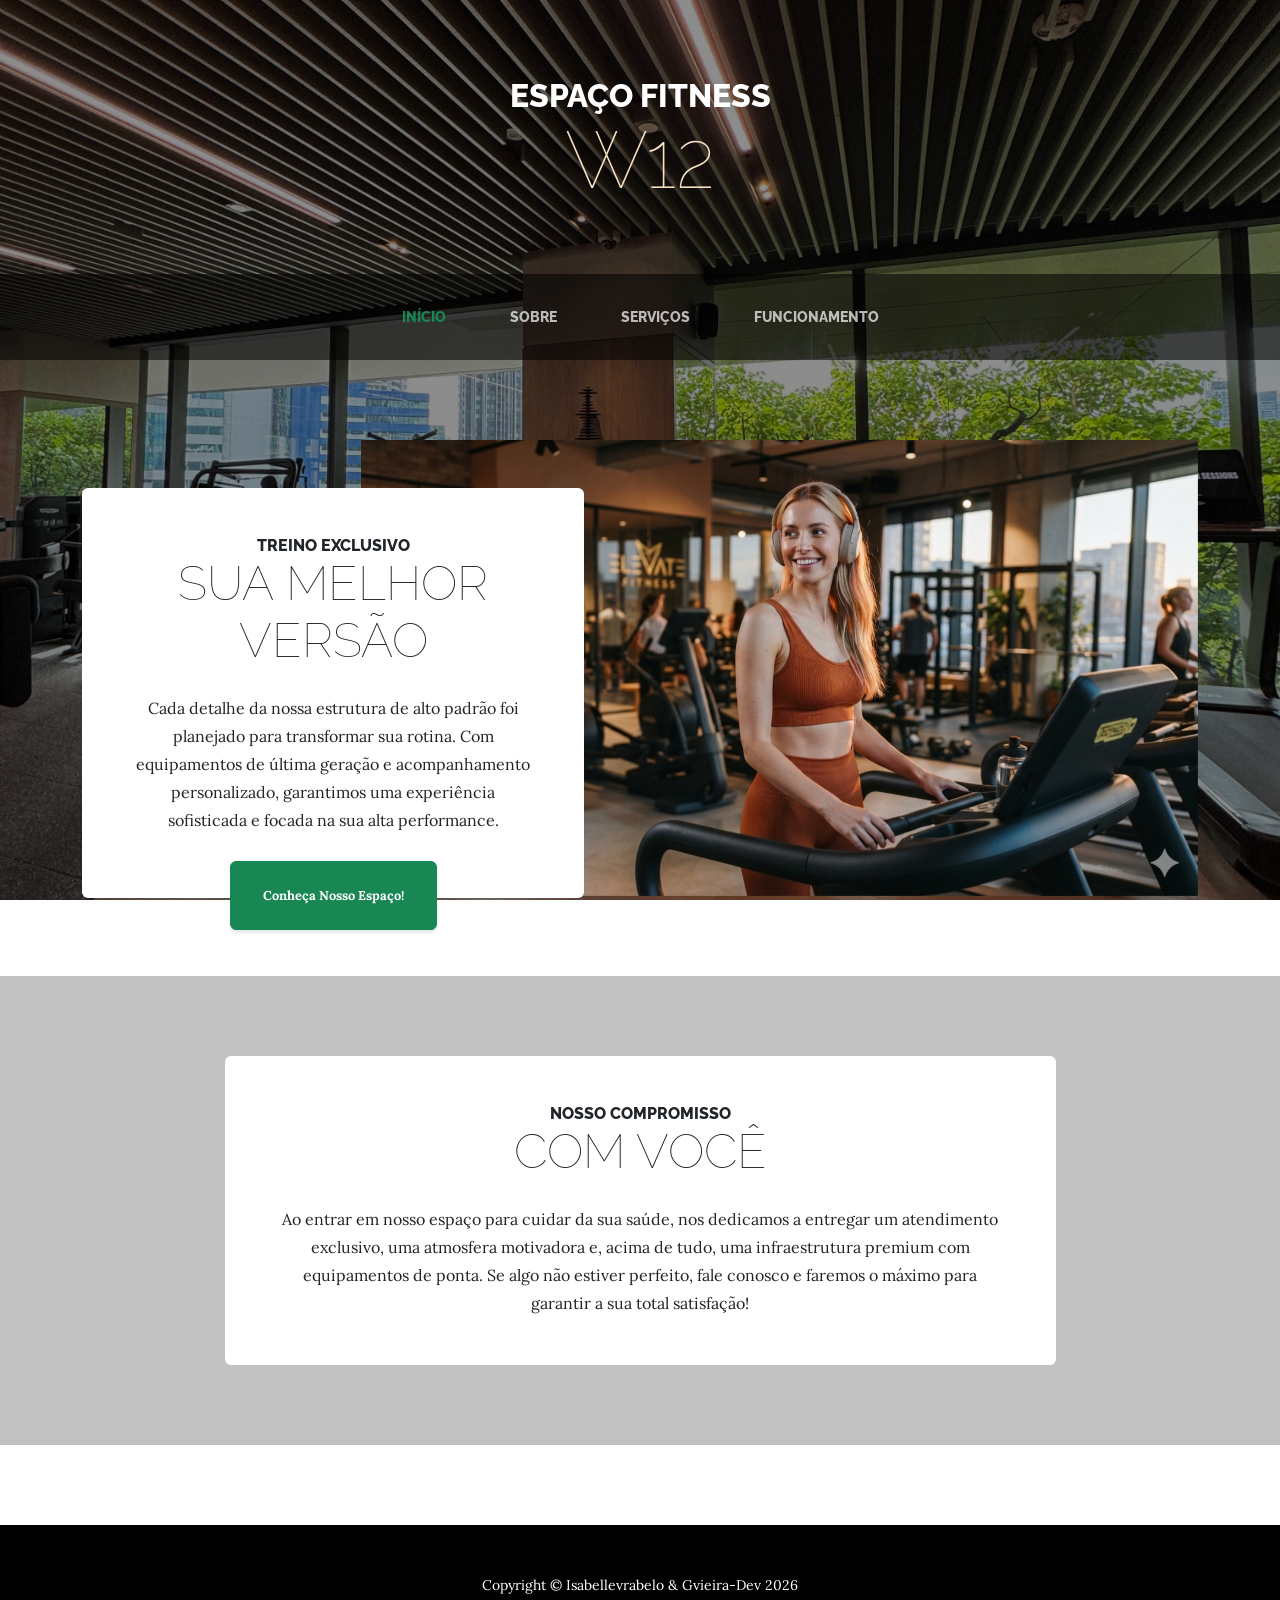
<file: index.html>
<!DOCTYPE html>
<html lang="pt-br">

<head>
    <meta charset="utf-8" />
    <meta name="viewport" content="width=device-width, initial-scale=1, shrink-to-fit=no" />
    <meta name="description" content="Página de início da academia W12" />
    <meta name="author" content="" />
    <title>Academia W12 - Início</title>
    <link rel="icon" type="image/x-icon" href="assets/favicon.png" />
    <!-- Google fonts-->
    <link
        href="https://fonts.googleapis.com/css?family=Raleway:100,100i,200,200i,300,300i,400,400i,500,500i,600,600i,700,700i,800,800i,900,900i"
        rel="stylesheet" />
    <link href="https://fonts.googleapis.com/css?family=Lora:400,400i,700,700i" rel="stylesheet" />
    <!-- Core theme CSS (includes Bootstrap)-->
    <link href="css/styles.css" rel="stylesheet" />
</head>

<body>
    <header>
        <h1 class="site-heading text-center text-faded d-none d-lg-block">
            <span class="site-heading-upper text-white mb-3">Espaço fitness</span>
            <span class="site-heading-lower">w12</span>
        </h1>
    </header>
    <!-- Navigation-->
    <nav class="navbar navbar-expand-lg navbar-dark py-lg-4" id="mainNav">
        <div class="container">
            <a class="navbar-brand text-uppercase text-white fw-bold d-lg-none" href="index.html">W12</a>
            <button class="navbar-toggler" type="button" data-bs-toggle="collapse"
                data-bs-target="#navbarSupportedContent" aria-controls="navbarSupportedContent" aria-expanded="false"
                aria-label="Toggle navigation"><span class="navbar-toggler-icon"></span></button>
            <div class="collapse navbar-collapse" id="navbarSupportedContent">
                <ul class="navbar-nav mx-auto">
                    <li class="nav-item px-lg-4"><a class="nav-link text-uppercase text-success" href="index.html">Início</a></li>
                    <li class="nav-item px-lg-4"><a class="nav-link text-uppercase" href="about.html">Sobre</a></li>
                    <li class="nav-item px-lg-4"><a class="nav-link text-uppercase" href="products.html">Serviços</a>
                    </li>
                    <li class="nav-item px-lg-4"><a class="nav-link text-uppercase" href="store.html">Funcionamento</a>
                    </li>
                </ul>
            </div>
        </div>
    </nav>
    <main>
    <section class="page-section clearfix">
        <div class="container">
            <div class="intro">
                <div id="carouselAcademia" class="carousel slide intro-img rounded" data-bs-ride="carousel" data-bs-interval="3000">
                <div class="carousel-inner">
                    <div class="carousel-item active">
                    <img src="assets/img/intro.jpg" class="d-block w-100" alt="Academia W12">
                    </div>
                    <div class="carousel-item">
                    <img src="assets/img/carrossel-01.jpg" class="d-block w-100" alt="Academia W12">
                    </div>
                    <div class="carousel-item">
                    <img src="assets/img/carrossel-02.jpg" class="d-block w-100" alt="Academia W12">
                    </div>
                </div>
                </div>
                <div class="intro-text left-0 text-center bg-white p-5 rounded">
                    <h2 class="section-heading mb-4">
                        <span class="section-heading-upper">Treino Exclusivo</span>
                        <span class="section-heading-lower">Sua Melhor Versão</span>
                    </h2>
                    <p class="mb-3">Cada detalhe da nossa estrutura de alto padrão foi planejado para transformar sua
                        rotina. Com equipamentos de última geração e acompanhamento personalizado, garantimos uma
                        experiência sofisticada e focada na sua alta performance.</p>
                    <div class="intro-button mx-auto"><a class="btn btn-success btn-xl" href="#!">Conheça Nosso
                            Espaço!</a></div>
                </div>
            </div>
        </div>
    </section>
    <section class="page-section cta">
        <div class="container">
            <div class="row">
                <div class="col-xl-9 mx-auto">
                    <div class="p-5 bg-white text-center rounded">
                        <h2 class="section-heading mb-4">
                            <span class="section-heading-upper">Nosso Compromisso</span>
                            <span class="section-heading-lower">Com Você</span>
                        </h2>
                        <p class="mb-0">Ao entrar em nosso espaço para cuidar da sua saúde, nos dedicamos a entregar um
                            atendimento exclusivo, uma atmosfera motivadora e, acima de tudo, uma infraestrutura premium
                            com equipamentos de ponta. Se algo não estiver perfeito, fale conosco e faremos o máximo
                            para garantir a sua total satisfação!</p>
                    </div>
                </div>
            </div>
        </div>
    </section>
    </main>

    <footer class="footer text-white text-center py-5">
        <div class="container">
            <p class="m-0 small">Copyright &copy; Isabellevrabelo & Gvieira-Dev 2026</p>
        </div>
    </footer>
    <!-- Bootstrap core JS-->
    <script src="https://cdn.jsdelivr.net/npm/bootstrap@5.2.3/dist/js/bootstrap.bundle.min.js"></script>
    <!-- Core theme JS-->
    <script src="js/scripts.js"></script>
</body>

</html>
</file>
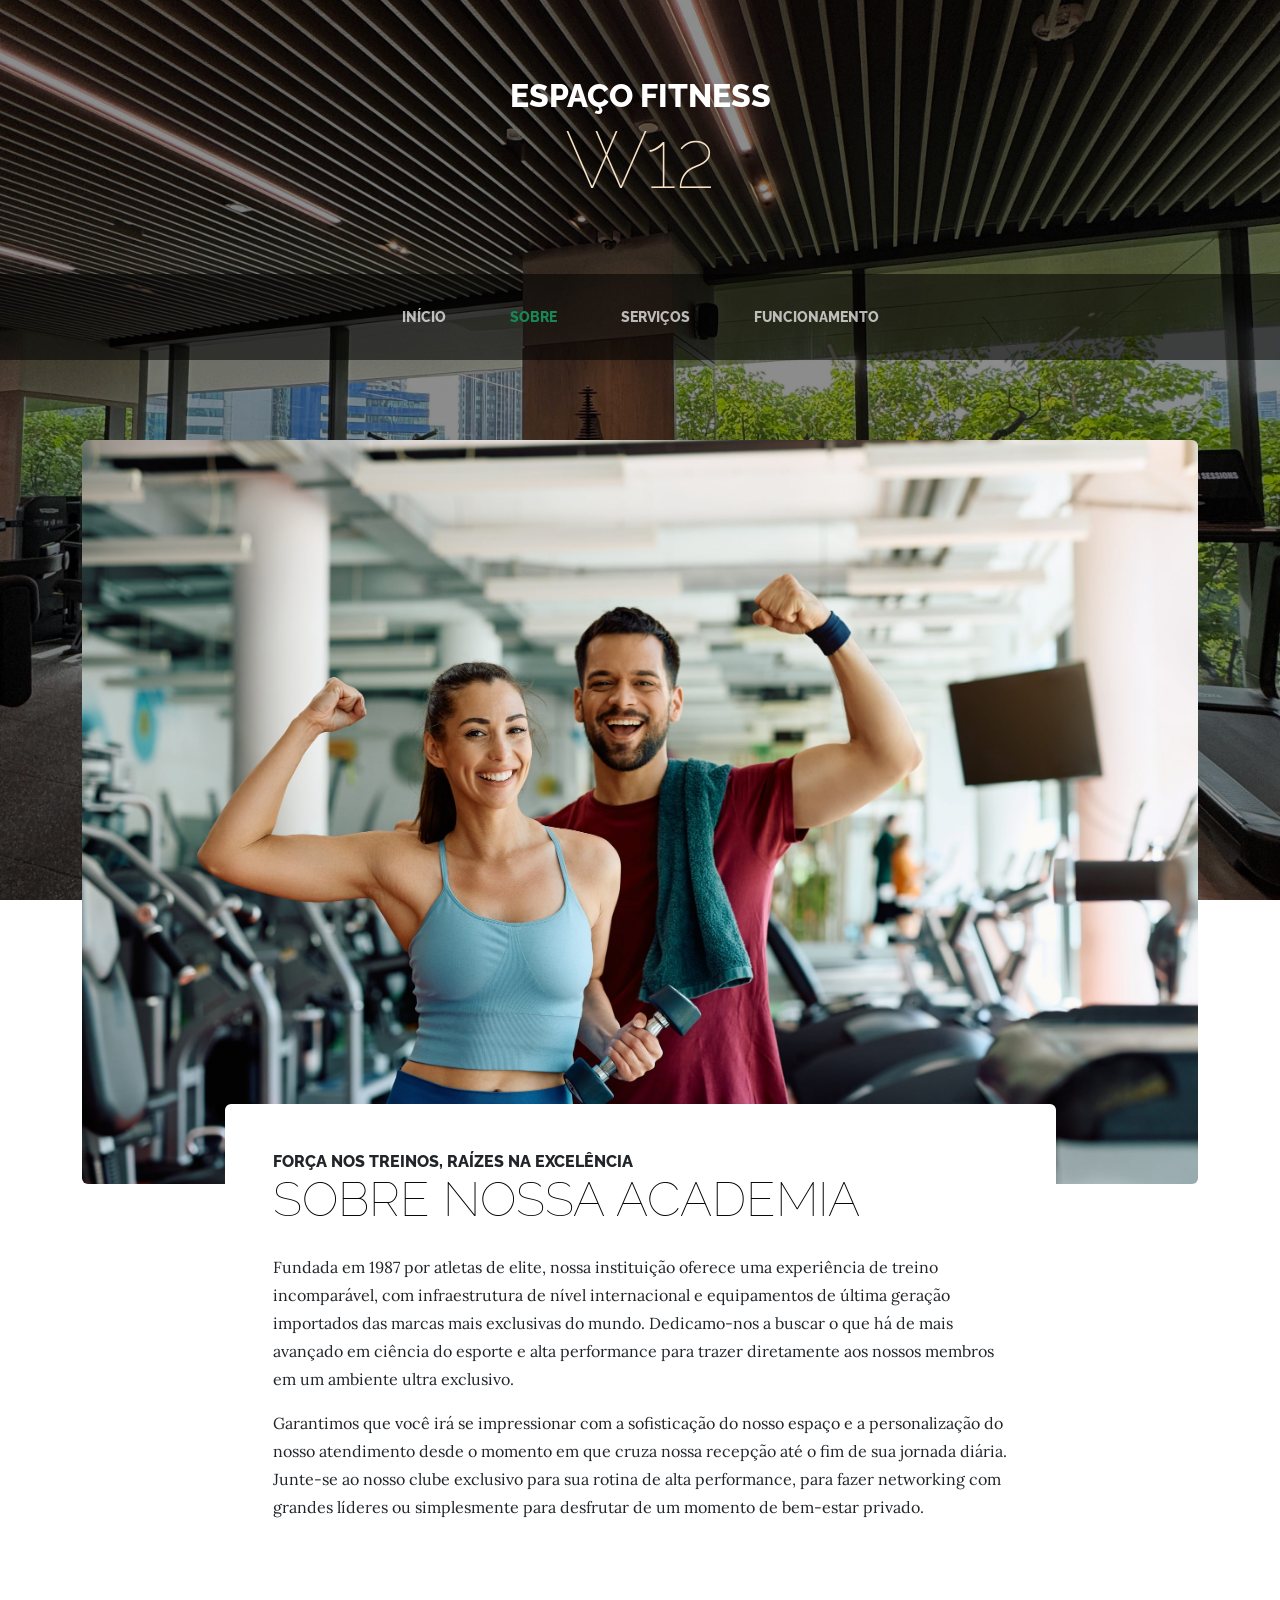
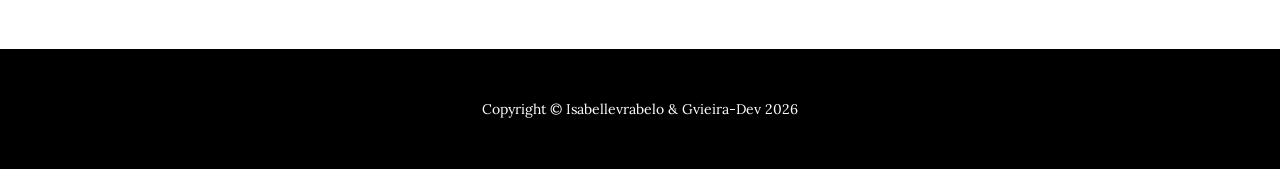
<file: about.html>
<!DOCTYPE html>
<html lang="pt-br">

<head>
    <meta charset="utf-8" />
    <meta name="viewport" content="width=device-width, initial-scale=1, shrink-to-fit=no" />
    <meta name="description" content="Página sobre da academia W12" />
    <meta name="author" content="" />
    <title>Academia W12 - Sobre</title>
    <link rel="icon" type="image/x-icon" href="assets/favicon.png" />
    <!-- Google fonts-->
    <link
        href="https://fonts.googleapis.com/css?family=Raleway:100,100i,200,200i,300,300i,400,400i,500,500i,600,600i,700,700i,800,800i,900,900i"
        rel="stylesheet" />
    <link href="https://fonts.googleapis.com/css?family=Lora:400,400i,700,700i" rel="stylesheet" />
    <!-- Core theme CSS (includes Bootstrap)-->
    <link href="css/styles.css" rel="stylesheet" />
</head>

<body>
    <header>
        <h1 class="site-heading text-center text-faded d-none d-lg-block">
            <span class="site-heading-upper text-white mb-3">Espaço fitness</span>
            <span class="site-heading-lower">w12</span>
        </h1>
    </header>
    <!-- Navigation-->
    <nav class="navbar navbar-expand-lg navbar-dark py-lg-4" id="mainNav">
        <div class="container">
            <a class="navbar-brand text-uppercase text-white fw-bold d-lg-none" href="index.html">W12</a>
            <button class="navbar-toggler" type="button" data-bs-toggle="collapse"
                data-bs-target="#navbarSupportedContent" aria-controls="navbarSupportedContent" aria-expanded="false"
                aria-label="Toggle navigation"><span class="navbar-toggler-icon"></span></button>
            <div class="collapse navbar-collapse" id="navbarSupportedContent">
                <ul class="navbar-nav mx-auto">
                    <li class="nav-item px-lg-4"><a class="nav-link text-uppercase" href="index.html">Início</a></li>
                    <li class="nav-item px-lg-4"><a class="nav-link text-uppercase text-success" href="about.html">Sobre</a></li>
                    <li class="nav-item px-lg-4"><a class="nav-link text-uppercase" href="products.html">Serviços</a>
                    </li>
                    <li class="nav-item px-lg-4"><a class="nav-link text-uppercase" href="store.html">Funcionamento</a>
                    </li>
                </ul>
            </div>
        </div>
    </nav>
    <main>
    <section class="page-section about-heading">
        <div class="container">
            <img class="img-fluid rounded about-heading-img mb-3 mb-lg-0" src="assets/img/about.jpg" alt="..." />
            <div class="about-heading-content">
                <div class="row">
                    <div class="col-xl-9 col-lg-10 mx-auto">
                        <div class="bg-white rounded p-5">
                            <h2 class="section-heading mb-4">
                                <span class="section-heading-upper">Força nos Treinos, Raízes na Excelência</span>
                                <span class="section-heading-lower text-black">Sobre Nossa Academia</span>
                            </h2>
                            <p>Fundada em 1987 por atletas de elite, nossa instituição oferece uma experiência de treino
                                incomparável, com infraestrutura de nível internacional e equipamentos de última geração
                                importados das marcas mais exclusivas do mundo. Dedicamo-nos a buscar o que há de mais
                                avançado em ciência do esporte e alta performance para trazer diretamente aos nossos
                                membros em um ambiente ultra exclusivo.</p>
                            <p class="mb-0">
                                Garantimos que você irá se impressionar com a sofisticação do nosso espaço e a
                                personalização do nosso atendimento desde o momento em que cruza nossa recepção até o
                                fim de sua jornada diária. Junte-se ao nosso clube exclusivo para sua rotina de alta
                                performance, para fazer networking com grandes líderes ou simplesmente para desfrutar de
                                um momento de bem-estar privado.
                            </p>
                        </div>
                    </div>
                </div>
            </div>
        </div>
    </section>
    </main>
    <footer class="footer text-white text-center py-5">
        <div class="container">
            <p class="m-0 small">Copyright &copy; Isabellevrabelo & Gvieira-Dev 2026</p>
        </div>
    </footer>
    <!-- Bootstrap core JS-->
    <script src="https://cdn.jsdelivr.net/npm/bootstrap@5.2.3/dist/js/bootstrap.bundle.min.js"></script>
    <!-- Core theme JS-->
    <script src="js/scripts.js"></script>
</body>

</html>
</file>
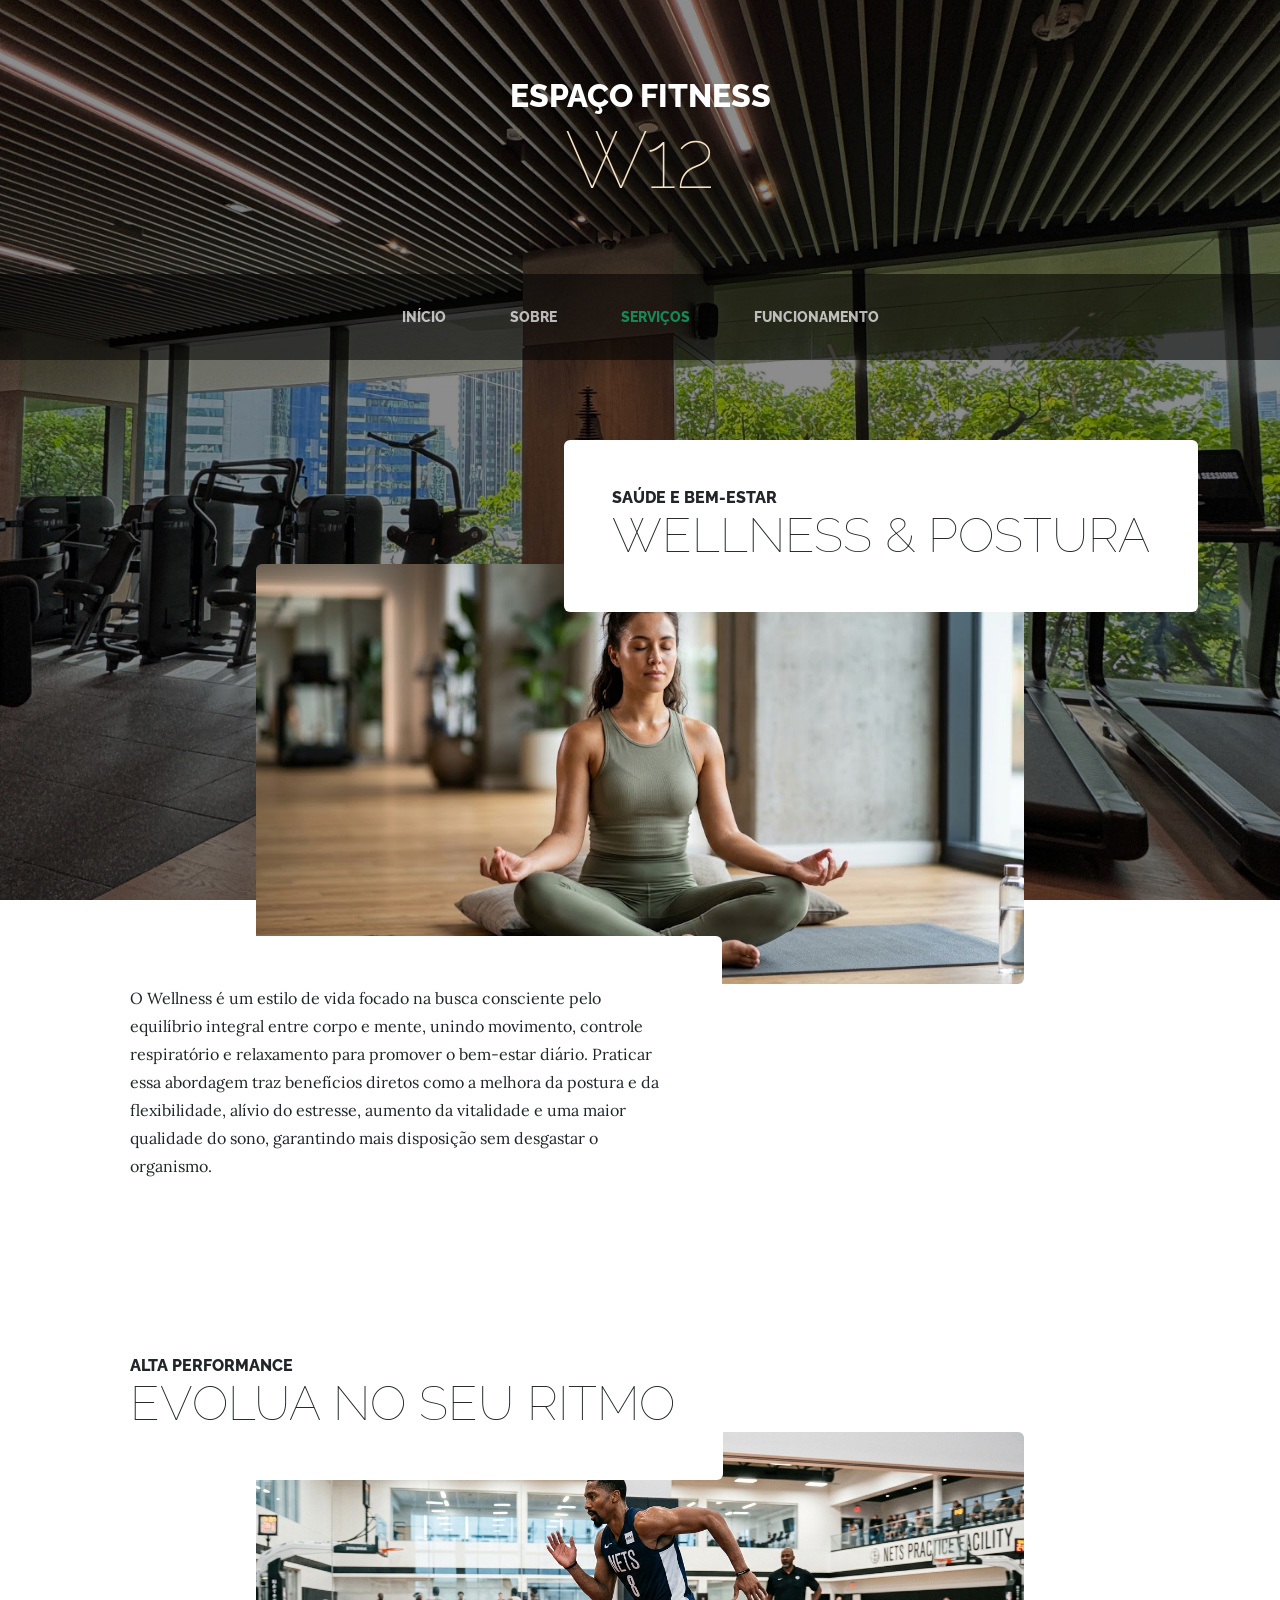
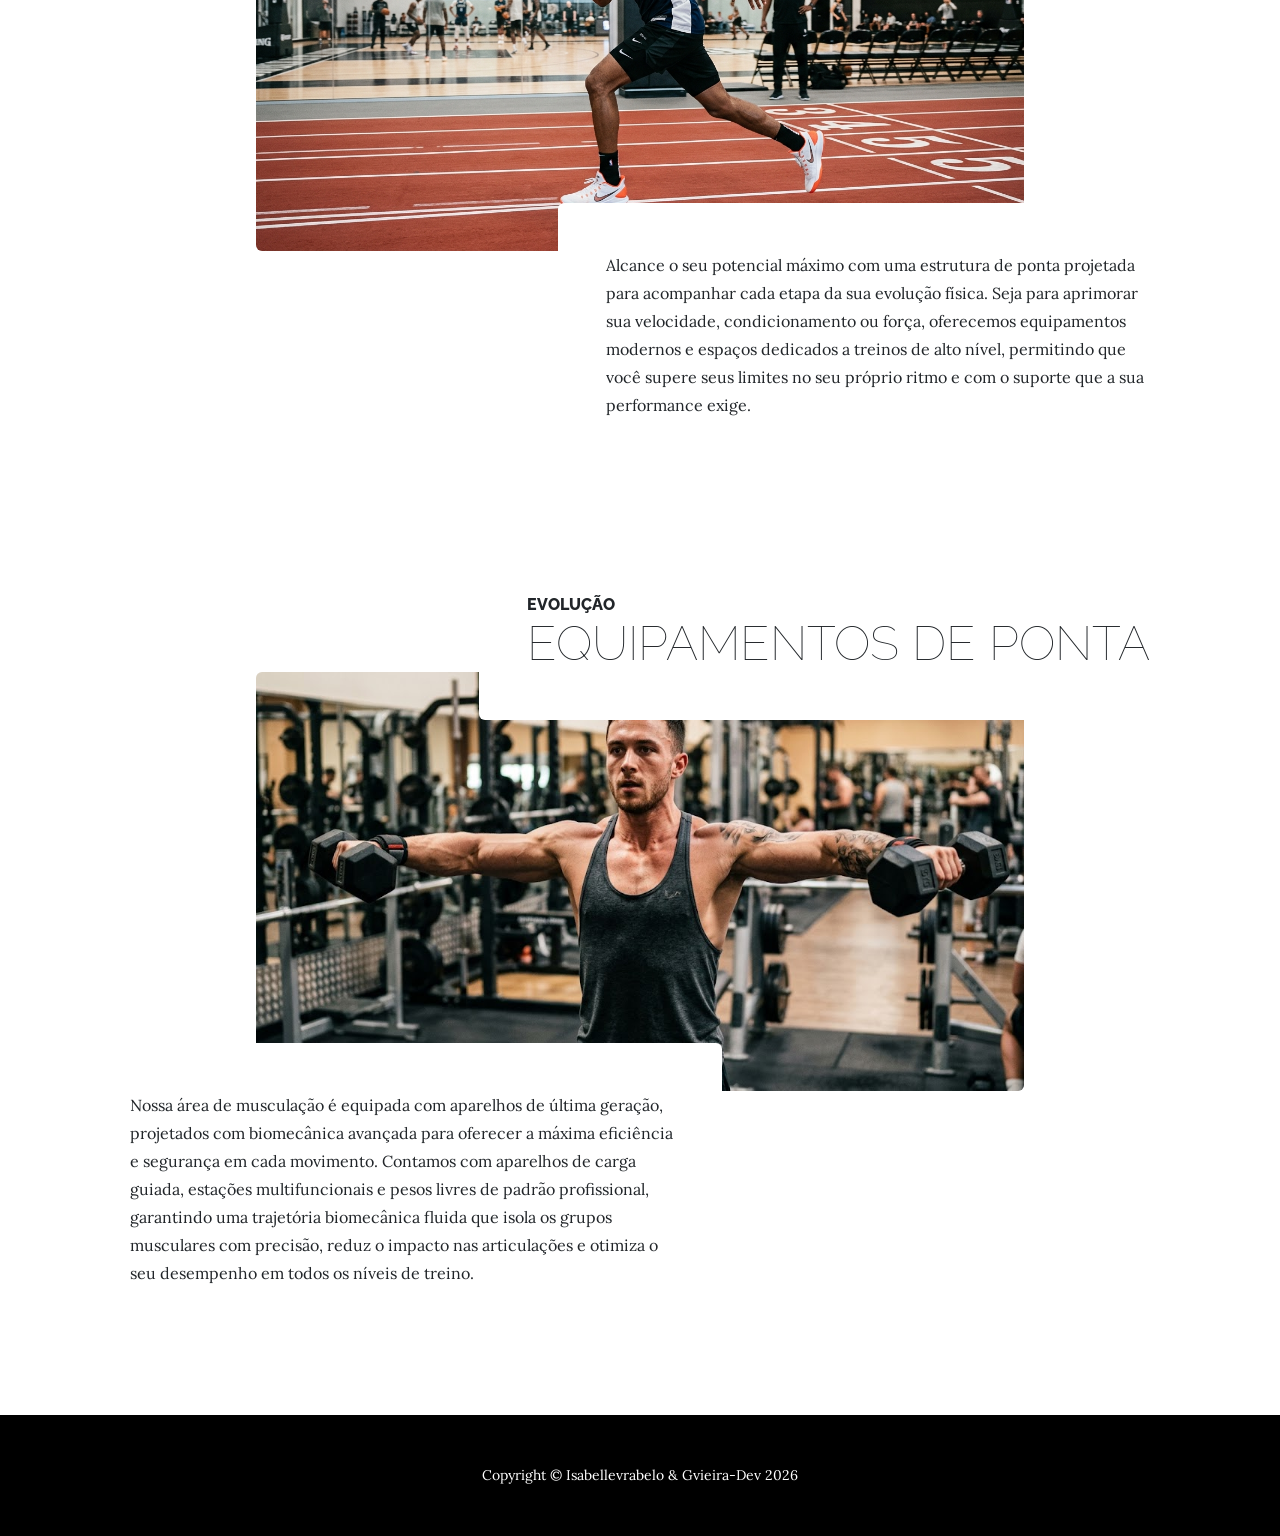
<file: products.html>
<!DOCTYPE html>
<html lang="pt-br">

<head>
    <meta charset="utf-8" />
    <meta name="viewport" content="width=device-width, initial-scale=1, shrink-to-fit=no" />
    <meta name="description" content="Página de serviços da academia W12" />
    <meta name="author" content="" />
    <title>Academia W12 - Serviços</title>
    <link rel="icon" type="image/x-icon" href="assets/favicon.png" />
    <!-- Google fonts-->
    <link
        href="https://fonts.googleapis.com/css?family=Raleway:100,100i,200,200i,300,300i,400,400i,500,500i,600,600i,700,700i,800,800i,900,900i"
        rel="stylesheet" />
    <link href="https://fonts.googleapis.com/css?family=Lora:400,400i,700,700i" rel="stylesheet" />
    <!-- Core theme CSS (includes Bootstrap)-->
    <link href="css/styles.css" rel="stylesheet" />
</head>

<body>
    <header>
        <h1 class="site-heading text-center text-faded d-none d-lg-block">
            <span class="site-heading-upper text-white mb-3">Espaço fitness</span>
            <span class="site-heading-lower">w12</span>
        </h1>
    </header>
    <!-- Navigation-->
    <nav class="navbar navbar-expand-lg navbar-dark py-lg-4" id="mainNav">
        <div class="container">
            <a class="navbar-brand text-uppercase text-white fw-bold d-lg-none" href="index.html">W12</a>
            <button class="navbar-toggler" type="button" data-bs-toggle="collapse"
                data-bs-target="#navbarSupportedContent" aria-controls="navbarSupportedContent" aria-expanded="false"
                aria-label="Toggle navigation"><span class="navbar-toggler-icon"></span></button>
            <div class="collapse navbar-collapse" id="navbarSupportedContent">
                <ul class="navbar-nav mx-auto">
                    <li class="nav-item px-lg-4"><a class="nav-link text-uppercase" href="index.html">Início</a></li>
                    <li class="nav-item px-lg-4"><a class="nav-link text-uppercase" href="about.html">Sobre</a></li>
                    <li class="nav-item px-lg-4"><a class="nav-link text-uppercase text-success" href="products.html">Serviços</a>
                    </li>
                    <li class="nav-item px-lg-4"><a class="nav-link text-uppercase" href="store.html">Funcionamento</a>
                    </li>
                </ul>
            </div>
        </div>
    </nav>
    <main>
        <section class="page-section">
            <div class="container">
                <div class="product-item">
                    <div class="product-item-title d-flex">
                        <div class="bg-white p-5 d-flex ms-auto rounded">
                            <h2 class="section-heading mb-0">
                                <span class="section-heading-upper">SAÚDE E BEM-ESTAR</span>
                                <span class="section-heading-lower text-gray">Wellness & Postura</span>
                            </h2>
                        </div>
                    </div>
                    <img class="product-item-img mx-auto d-flex rounded img-fluid mb-3 mb-lg-0" src="assets/img/products-01.jpg" alt="..." />
                    <div class="product-item-description d-flex me-auto">
                        <div class="bg-white p-5 rounded"><p class="mb-0">O Wellness é um estilo de vida focado na busca consciente pelo equilíbrio integral entre corpo e mente, unindo movimento, controle respiratório e relaxamento para promover o bem-estar diário. Praticar essa abordagem traz benefícios diretos como a melhora da postura e da flexibilidade, alívio do estresse, aumento da vitalidade e uma maior qualidade do sono, garantindo mais disposição sem desgastar o organismo.</p></div>
                    </div>
                </div>
            </div>
        </section>
        </main>
        <section class="page-section">
            <div class="container">
                <div class="product-item">
                    <div class="product-item-title d-flex">
                        <div class="bg-white p-5 d-flex me-auto rounded">
                            <h2 class="section-heading mb-0">
                                <span class="section-heading-upper">Alta Performance</span>
                                <span class="section-heading-lower">Evolua no seu ritmo</span>
                            </h2>
                        </div>
                    </div>
                    <img class="product-item-img mx-auto d-flex rounded img-fluid mb-3 mb-lg-0" src="assets/img/products-02.jpg" alt="..." />
                    <div class="product-item-description d-flex ms-auto">
                        <div class="bg-white p-5 rounded"><p class="mb-0">Alcance o seu potencial máximo com uma estrutura de ponta projetada para acompanhar cada etapa da sua evolução física. Seja para aprimorar sua velocidade, condicionamento ou força, oferecemos equipamentos modernos e espaços dedicados a treinos de alto nível, permitindo que você supere seus limites no seu próprio ritmo e com o suporte que a sua performance exige.</p></div>
                    </div>
                </div>
            </div>
        </section>
        <section class="page-section">
            <div class="container">
                <div class="product-item">
                    <div class="product-item-title d-flex">
                        <div class="bg-white p-5 d-flex ms-auto rounded">
                            <h2 class="section-heading mb-0">
                                <span class="section-heading-upper"><Em></Em>Evolução</span>
                                <span class="section-heading-lower">Equipamentos de ponta</span>
                            </h2>
                        </div>
                    </div>
                    <img class="product-item-img mx-auto d-flex rounded img-fluid mb-3 mb-lg-0" src="assets/img/products-03.jpg" alt="..." />
                    <div class="product-item-description d-flex me-auto">
                        <div class="bg-white p-5 rounded"><p class="mb-0">Nossa área de musculação é equipada com aparelhos de última geração, projetados com biomecânica avançada para oferecer a máxima eficiência e segurança em cada movimento. Contamos com aparelhos de carga guiada, estações multifuncionais e pesos livres de padrão profissional, garantindo uma trajetória biomecânica fluida que isola os grupos musculares com precisão, reduz o impacto nas articulações e otimiza o seu desempenho em todos os níveis de treino.</p></div>
                    </div>
                </div>
            </div>
        </section>
          <footer class="footer text-white text-center py-5">
        <div class="container">
            <p class="m-0 small">Copyright &copy; Isabellevrabelo & Gvieira-Dev 2026</p>
        </div>
        </footer>
        <!-- Bootstrap core JS-->
        <script src="https://cdn.jsdelivr.net/npm/bootstrap@5.2.3/dist/js/bootstrap.bundle.min.js"></script>
        <!-- Core theme JS-->
        <script src="js/scripts.js"></script>
    </body>
</html>
</file>
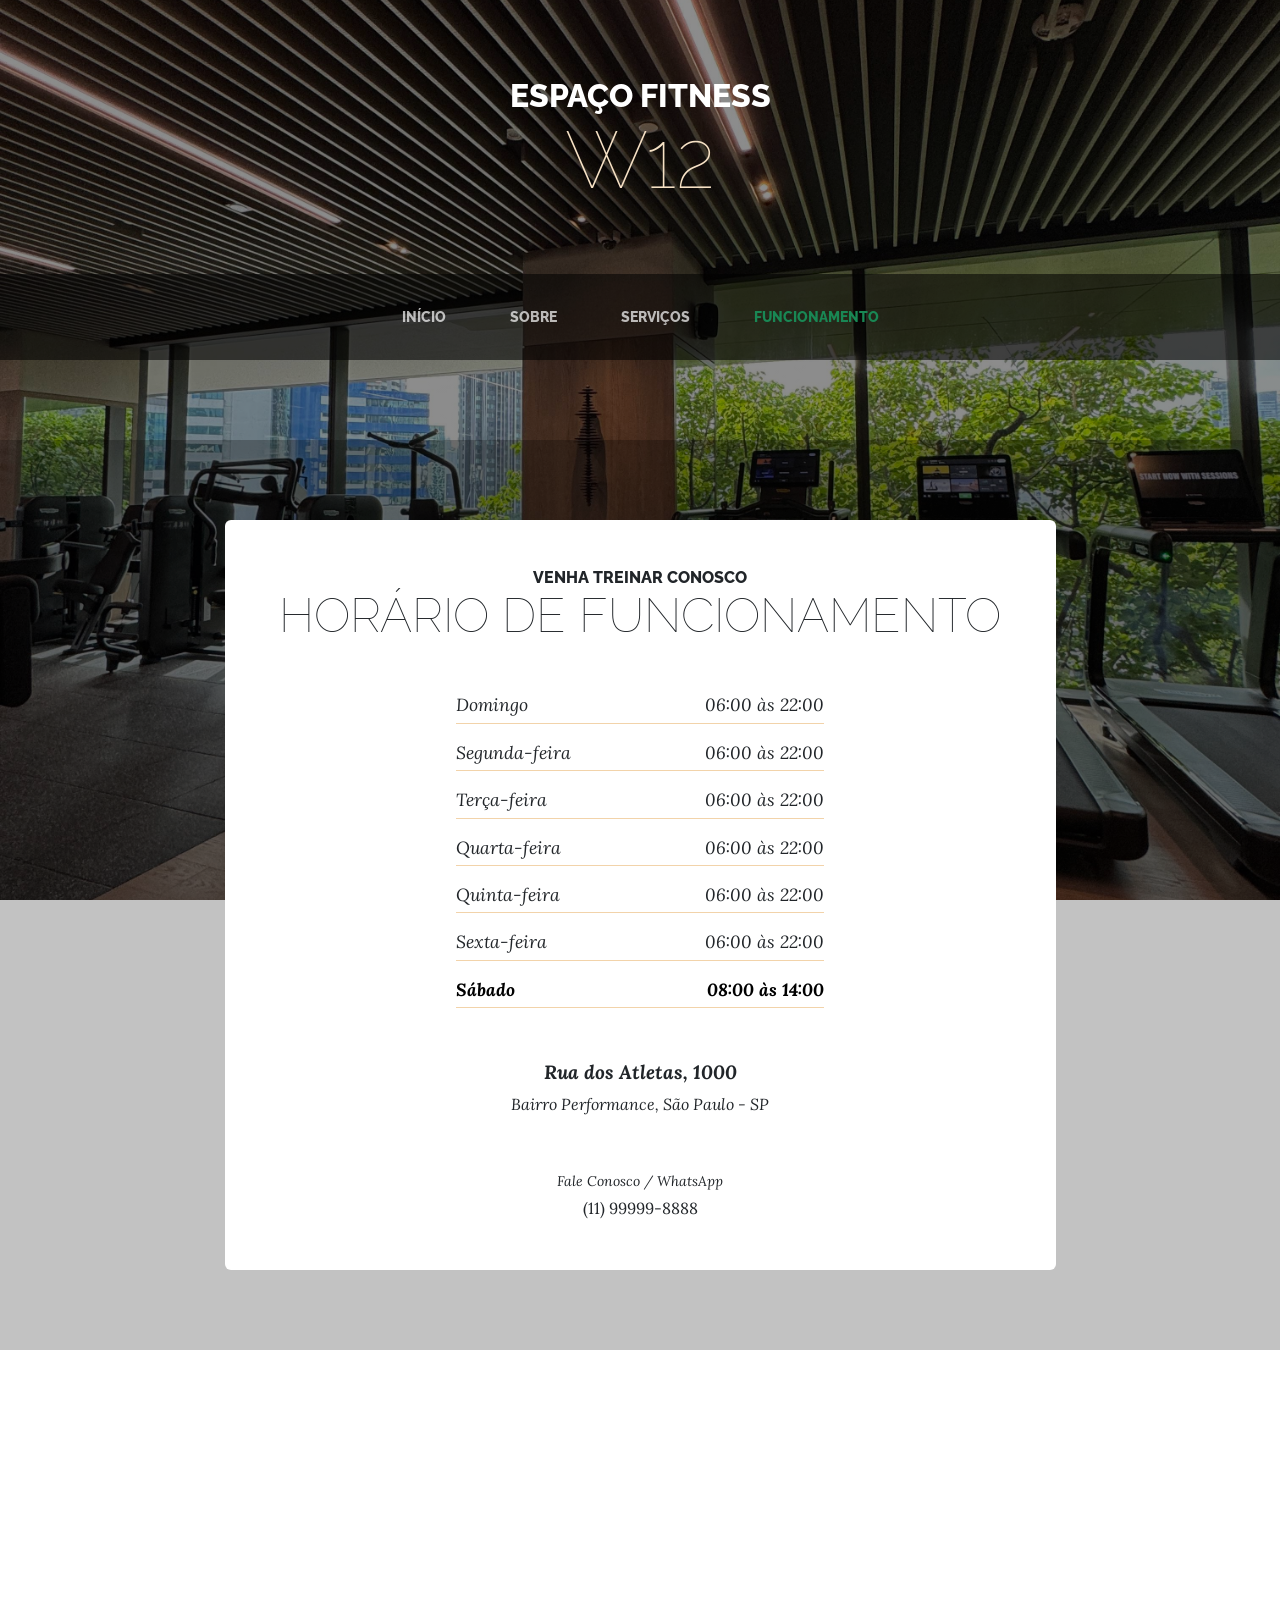
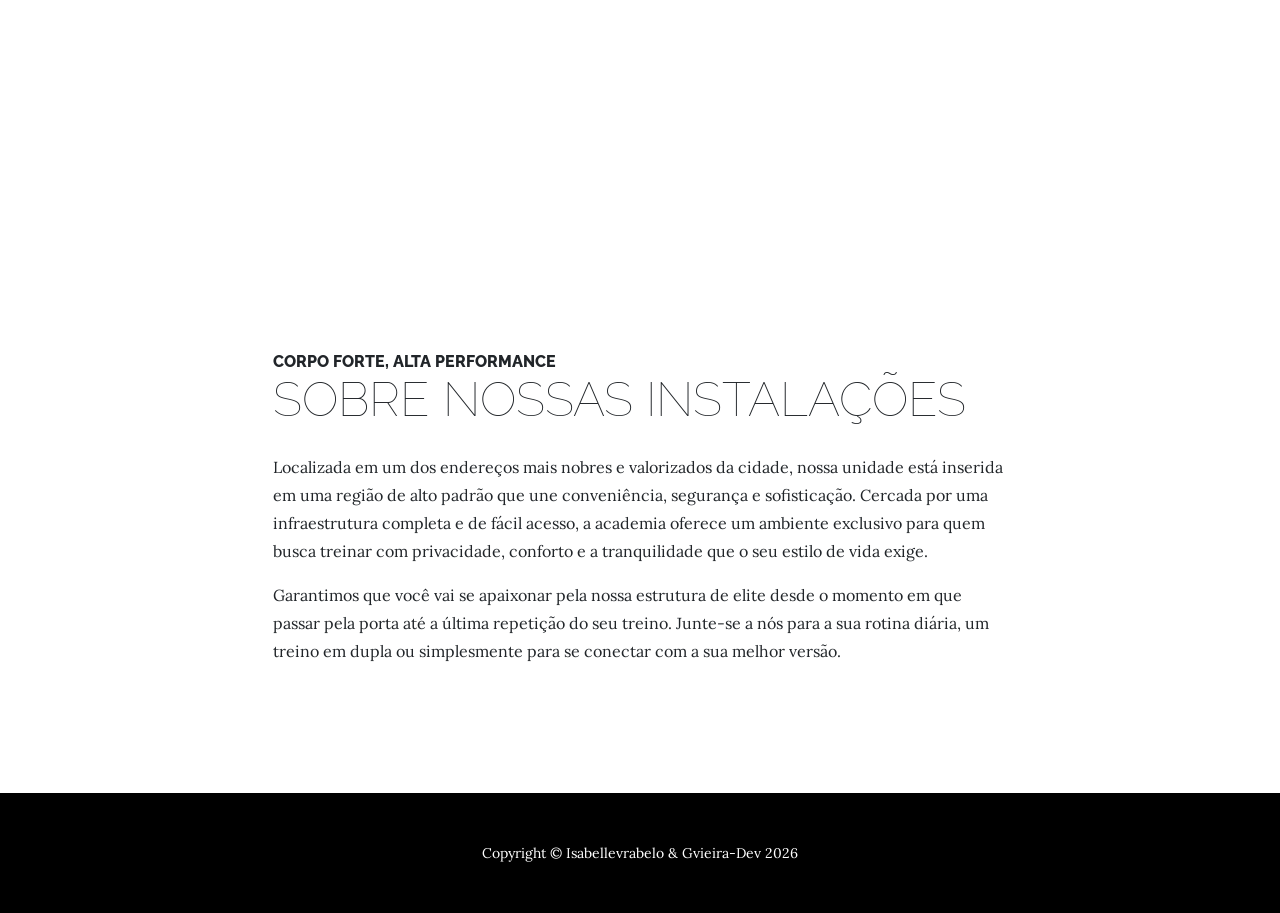
<file: store.html>
<!DOCTYPE html>
<html lang="pt-br">

<head>
    <meta charset="utf-8" />
    <meta name="viewport" content="width=device-width, initial-scale=1, shrink-to-fit=no" />
    <meta name="description" content="Página de Funcionamento da academia W12" />
    <meta name="author" content="" />
    <title>Academia W12 - Funcionamento</title>
    <link rel="icon" type="image/x-icon" href="assets/favicon.png" />
    <!-- Google fonts-->
    <link
        href="https://fonts.googleapis.com/css?family=Raleway:100,100i,200,200i,300,300i,400,400i,500,500i,600,600i,700,700i,800,800i,900,900i"
        rel="stylesheet" />
    <link href="https://fonts.googleapis.com/css?family=Lora:400,400i,700,700i" rel="stylesheet" />
    <!-- Core theme CSS (includes Bootstrap)-->
    <link href="css/styles.css" rel="stylesheet" />
</head>

<body>
    <header>
        <h1 class="site-heading text-center text-faded d-none d-lg-block">
            <span class="site-heading-upper text-white mb-3">Espaço fitness</span>
            <span class="site-heading-lower">w12</span>
        </h1>
    </header>
    <!-- Navigation-->
    <nav class="navbar navbar-expand-lg navbar-dark py-lg-4" id="mainNav">
        <div class="container">
            <a class="navbar-brand text-uppercase text-white fw-bold d-lg-none" href="index.html">W12</a>
            <button class="navbar-toggler" type="button" data-bs-toggle="collapse"
                data-bs-target="#navbarSupportedContent" aria-controls="navbarSupportedContent" aria-expanded="false"
                aria-label="Toggle navigation"><span class="navbar-toggler-icon"></span></button>
            <div class="collapse navbar-collapse" id="navbarSupportedContent">
                <ul class="navbar-nav mx-auto">
                    <li class="nav-item px-lg-4"><a class="nav-link text-uppercase" href="index.html">Início</a></li>
                    <li class="nav-item px-lg-4"><a class="nav-link text-uppercase" href="about.html">Sobre</a></li>
                    <li class="nav-item px-lg-4"><a class="nav-link text-uppercase" href="products.html">Serviços</a>
                    </li>
                    <li class="nav-item px-lg-4"><a class="nav-link text-uppercase text-success" href="store.html">Funcionamento</a>
                    </li>
                </ul>
            </div>
        </div>
    </nav>
    <main>
 <section class="page-section cta">
    <div class="container">
        <div class="row">
            <div class="col-xl-9 mx-auto">
                <div class="p-5 bg-white text-center rounded">
                    <h2 class="section-heading mb-5">
                        <span class="section-heading-upper ">Venha treinar conosco</span>
                        <span class="section-heading-lower ">Horário de Funcionamento</span>
                    </h2>
                    <ul class="list-unstyled list-hours mb-5 text-left mx-auto">
                        <li class="list-unstyled-item list-hours-item d-flex">
                            Domingo
                            <span class="ms-auto">06:00 às 22:00</span>
                        </li>
                        <li class="list-unstyled-item list-hours-item d-flex">
                            Segunda-feira
                            <span class="ms-auto">06:00 às 22:00</span>
                        </li>
                        <li class="list-unstyled-item list-hours-item d-flex">
                            Terça-feira
                            <span class="ms-auto">06:00 às 22:00</span>
                        </li>
                        <li class="list-unstyled-item list-hours-item d-flex">
                            Quarta-feira
                            <span class="ms-auto">06:00 às 22:00</span>
                        </li>
                        <li class="list-unstyled-item list-hours-item d-flex">
                            Quinta-feira
                            <span class="ms-auto">06:00 às 22:00</span>
                        </li>
                        <li class="list-unstyled-item list-hours-item d-flex">
                            Sexta-feira
                            <span class="ms-auto">06:00 às 22:00</span>
                        </li>
                        <li class="list-unstyled-item list-hours-item d-flex">
                            Sábado
                            <span class="ms-auto">08:00 às 14:00</span>
                        </li>
                    </ul>
                    <p class="address mb-5">
                        <em>
                            <strong>Rua dos Atletas, 1000</strong>
                            <br />
                            Bairro Performance, São Paulo - SP
                        </em>
                    </p>
                    <p class="mb-0">
                        <small><em>Fale Conosco / WhatsApp</em></small>
                        <br />
                        (11) 99999-8888
                    </p>
                </div>
            </div>
        </div>
    </div>
</section>
        <section class="page-section about-heading">
            <div class="container">
                <iframe class="d-block mx-auto mb-4"  src="https://www.google.com/maps/embed?pb=!1m18!1m12!1m3!1d1939169.399390857!2d-45.218853436591594!3d-18.32718977826721!2m3!1f0!2f0!3f0!3m2!1i1024!2i768!4f13.1!3m3!1m2!1s0xab5377b040051d%3A0x9175969fbe92f1a7!2sAcademia%20WF11%20GYM%20Mestra%20Fininha!5e0!3m2!1spt-BR!2sbr!4v1789687172100!5m2!1spt-BR!2sbr" width="600" height="450" style="border:0; position:relative; top:-20px;" allowfullscreen="" loading="lazy" referrerpolicy="strict-origin-when-cross-origin" title="Localizacao"></iframe>
                <div class="about-heading-content" style="margin-top: 0;">
                    <div class="row">
                        <div class="col-xl-9 col-lg-10 mx-auto">
                            <div class="bg-white rounded p-5">
                                <h2 class="section-heading mb-4">
                                    <span class="section-heading-upper">Corpo Forte, Alta Performance</span>
                                    <span class="section-heading-lower">Sobre Nossas Instalações</span>
                                </h2>
                                <p>Localizada em um dos endereços mais nobres e valorizados da cidade, nossa unidade está inserida em uma região de alto padrão que une conveniência, segurança e sofisticação. Cercada por uma infraestrutura completa e de fácil acesso, a academia oferece um ambiente exclusivo para quem busca treinar com privacidade, conforto e a tranquilidade que o seu estilo de vida exige.</p>
                                <p class="mb-0">
                                    Garantimos que você vai se apaixonar pela nossa estrutura de elite desde o momento em que passar pela porta até a última repetição do seu treino. Junte-se a nós para a sua rotina diária, um treino em dupla ou simplesmente para se conectar com a sua melhor versão.
                                </p>
                            </div>
                        </div>
                    </div>
                </div>
            </div>
        </section>
    </main>
    <footer class="footer text-white text-center py-5">
        <div class="container">
            <p class="m-0 small">Copyright &copy; Isabellevrabelo & Gvieira-Dev 2026</p>
        </div>
    </footer>
        <!-- Bootstrap core JS-->
        <script src="https://cdn.jsdelivr.net/npm/bootstrap@5.2.3/dist/js/bootstrap.bundle.min.js"></script>
        <!-- Core theme JS-->
        <script src="js/scripts.js"></script>
    </body>
</html>
</file>
